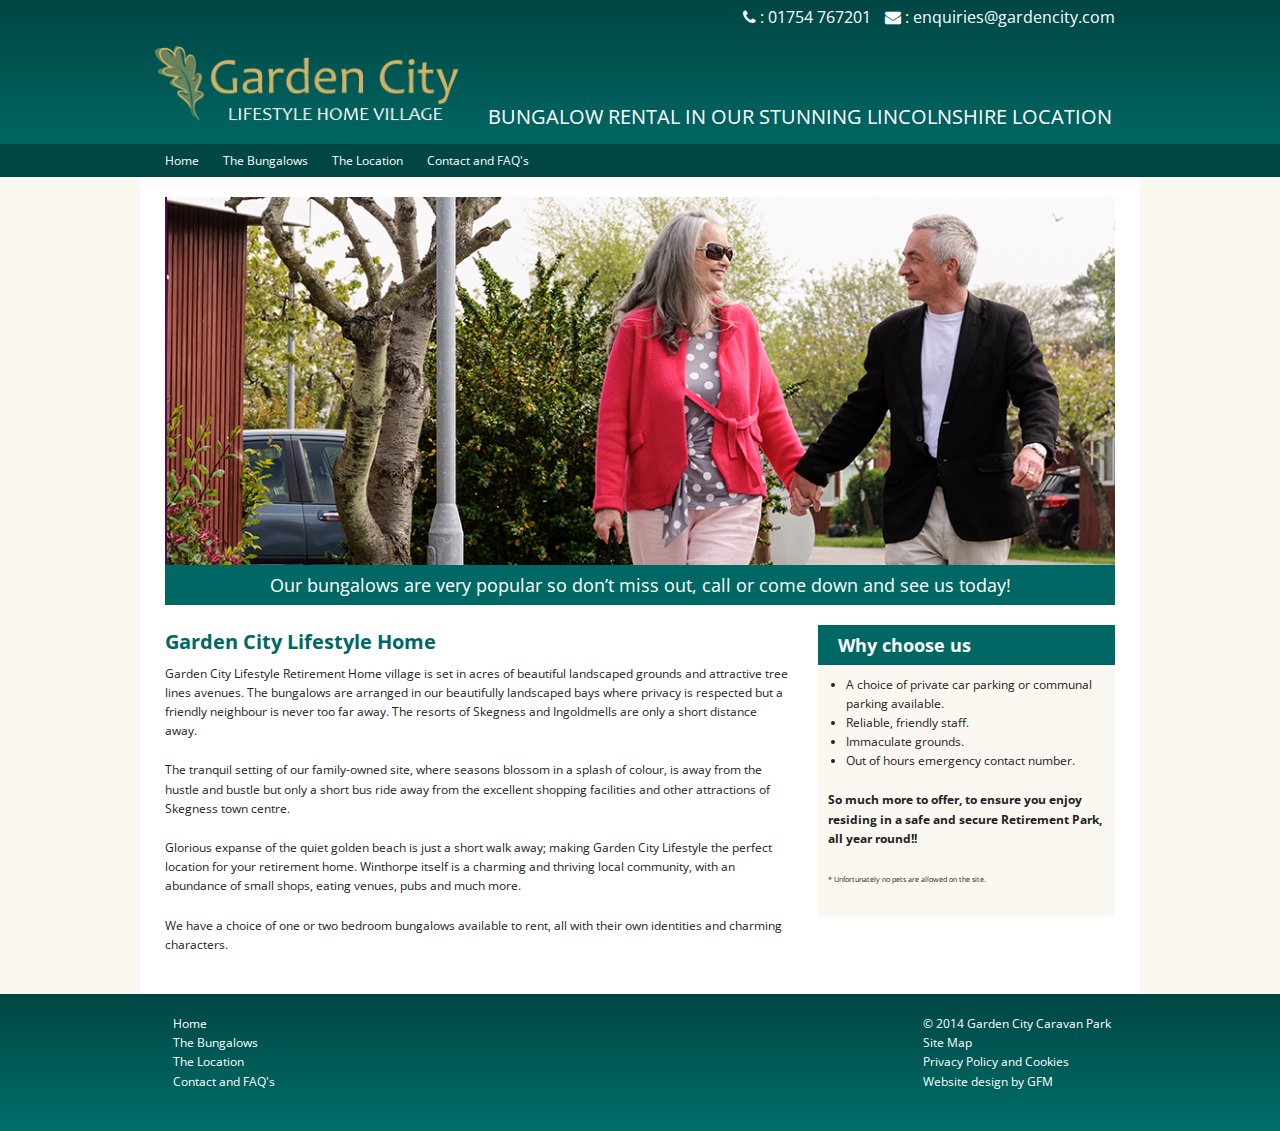
<file: index.html>
<!doctype html>
<html class="no-js" lang="en">
  <head>
    <meta charset="utf-8" />
    <meta name="viewport" content="width=device-width, initial-scale=1.0" />
    <title>Garden City Holiday Village</title>
    <link rel="stylesheet" href="https://maxcdn.bootstrapcdn.com/font-awesome/4.4.0/css/font-awesome.min.css">
    <link href='https://fonts.googleapis.com/css?family=Open+Sans:400,600,700' rel='stylesheet' type='text/css'>
    <link rel="stylesheet" href="css/foundation.css" />
    <link rel="stylesheet" href="sass/main.css">
    <script src="js/vendor/modernizr.js"></script>
  </head>
  <body>

  <header>
    <div class="row">
      <div class="medium-6 small-12 medium-offset-6 right columns contact-head">
        <p class="phone"><i class="fa fa-phone"></i> : 01754 767201</p>
        <p class="email"><i class="fa fa-envelope"></i> : enquiries@gardencity.com </p>
      </div>
    </div>
    <div class="row">
      <div class="medium-4 small-12 columns logo">
        <img src="img/logo.png" alt="">
      </div>
      <div class="medium-8 small-12 columns tag-line">
        <p>BUNGALOW RENTAL IN OUR STUNNING LINCOLNSHIRE LOCATION</p>
      </div>
    </div>
    <div class= "nav">
      <div class="row">
        <nav class="medium-12 column">
          <div class="mobile-nav">
            <a href="#" id="mobile-nav"><span>Menu</span></a>
          </div>
          <ul>
            <li><a href="index.html">Home</a></li>
            <li><a href="bungalows.html">The Bungalows</a></li>
            <li><a href="location.html">The Location</a></li>
            <li><a href="contact.html">Contact and FAQ's</a></li>
          </ul>
        </nav>
      </div>
    </div>
    
  </header>

  <section class="main">

    <div class="row content">
      <div class="small-12 column slider">
        <img src="img/slider.png" alt="">
        <div class="img-title">
          <p>Our bungalows are very popular so don’t miss out, call or come down and see us today!</p>
        </div>
      </div>

      <div class="medium-8 small-12 columns">
        <h1>Garden City Lifestyle Home </h1>
        <p>Garden City Lifestyle Retirement Home village is set in acres of beautiful landscaped grounds and attractive tree lines avenues.  The bungalows are arranged in our beautifully landscaped bays where privacy is respected but a friendly neighbour is never too far away. The resorts of Skegness and Ingoldmells are only a short distance away.</p>

        <p>The tranquil setting of our family-owned site, where seasons blossom in a splash of colour, is away from the hustle and bustle but only a short bus ride away from the excellent shopping facilities and other attractions of Skegness town centre.</p>

        <p>Glorious expanse of the quiet golden beach is just a short walk away; making  Garden City Lifestyle the perfect location for your retirement home. Winthorpe itself is a charming and thriving local community, with an abundance of small shops, eating venues, pubs and much more.</p>

        <p>We have a choice of one or two bedroom bungalows available to rent, all  with their own identities and charming characters.</p>
      </div>
      <div class="medium-4 small-12 columns sidebar__outer">

        <div class="sidebar__header">
          <h2>Why choose us</h2>
        </div>
        <div class="sidebar__inner">          
          <ul>
            <li>A choice of private car parking or communal parking available.</li>
            <li>Reliable, friendly staff.</li>
            <li>Immaculate grounds.</li>
            <li>Out of hours emergency contact number.</li>
          </ul>
          <p>
            <strong>So much more to offer, to ensure you enjoy residing in a safe and secure Retirement Park, all year round!!</strong>
          </p>
          <p><small>* Unfortunately no pets are allowed on the site.</small></p>
        </div>
        
      </div>
    </div>

    
  </section>
  
  <footer>

    <div class="row">
      <div class="medium-3 small-12 columns">
        <ul>
          <li><a href="index.html">Home</a></li>
          <li><a href="bungalows.html">The Bungalows</a></li>
          <li><a href="location.html">The Location</a></li>
          <li><a href="contact.html">Contact and FAQ's</a></li>
        </ul>
      </div>
      <div class="medium-3 small-12 columns">
        <ul>
          <li><a href=""></a></li>
          <li><a href=""></a></li>
        </ul>
      </div>
      <div class="medium-3 small-12 columns"></div>
      <div class="medium-3 small-12 columns">
        <ul>
          <li>© 2014 Garden City Caravan Park </li>
          <li>Site Map</li>
          <li>Privacy Policy and Cookies </li>
          <li>Website design by GFM</li>
        </ul>
      </div>
    </div>
    
  </footer>

    
    <script src="js/vendor/jquery.js"></script>
    <script src="js/foundation.min.js"></script>
    <script>
      $(document).foundation();
    </script>

    <script>
      $( "#mobile-nav" ).click(function() {
        $( "nav ul" ).slideToggle("show");
      });
    </script>
  </body>
</html>
</file>
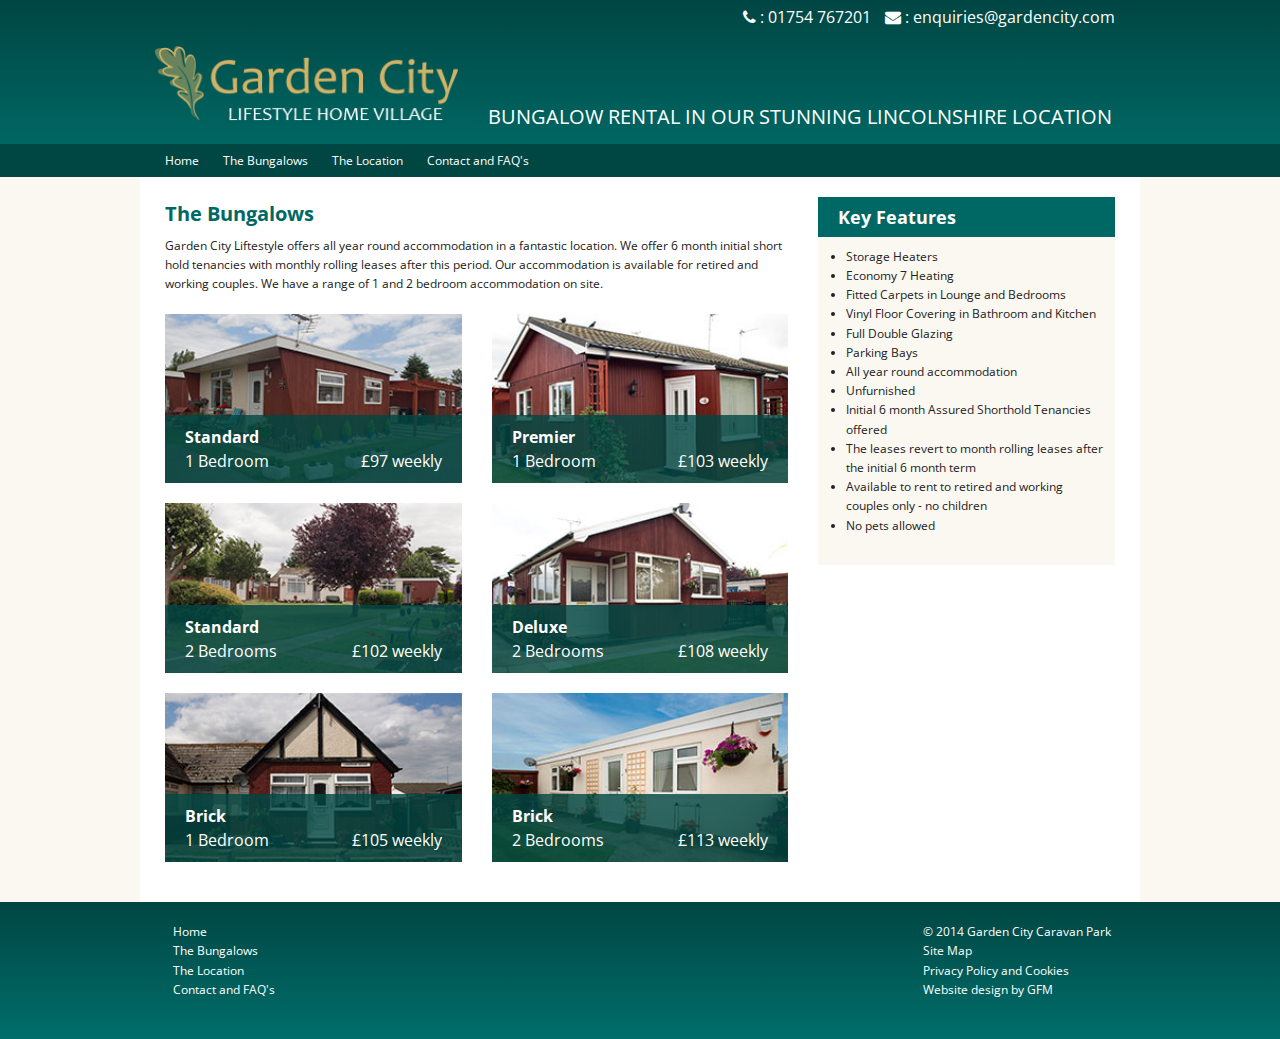
<file: bungalows.html>
<!doctype html>
<html class="no-js" lang="en">
  <head>
    <meta charset="utf-8" />
    <meta name="viewport" content="width=device-width, initial-scale=1.0" />
    <title>Garden City Holiday Village</title>
    <link rel="stylesheet" href="https://maxcdn.bootstrapcdn.com/font-awesome/4.4.0/css/font-awesome.min.css">
    <link href='https://fonts.googleapis.com/css?family=Open+Sans:400,600,700' rel='stylesheet' type='text/css'>
    <link rel="stylesheet" href="css/foundation.css" />
    <link rel="stylesheet" href="sass/main.css">
    <script src="js/vendor/modernizr.js"></script>
  </head>
  <body>

  <header>
    <div class="row">
      <div class="medium-6 small-12 medium-offset-6 right columns contact-head">
        <p class="phone"><i class="fa fa-phone"></i> : 01754 767201</p>
        <p class="email"><i class="fa fa-envelope"></i> : enquiries@gardencity.com </p>
      </div>
    </div>
    <div class="row">
      <div class="medium-4 small-12 columns logo">
        <img src="img/logo.png" alt="">
      </div>
      <div class="medium-8 small-12 columns tag-line">
        <p>BUNGALOW RENTAL IN OUR STUNNING LINCOLNSHIRE LOCATION</p>
      </div>
    </div>
    <div class= "nav">
      <div class="row">
        <nav class="medium-12 column">
          <div class="mobile-nav">
            <a href="#" id="mobile-nav"><span>Menu</span></a>
          </div>
          <ul>
            <li><a href="index.html">Home</a></li>
            <li><a href="bungalows.html">The Bungalows</a></li>
            <li><a href="location.html">The Location</a></li>
            <li><a href="contact.html">Contact and FAQ's</a></li>
          </ul>
        </nav>
      </div>
    </div>
    
  </header>

  <section class="main">

    <div class="row content">

      <div class="medium-8 small-12 columns">
        <h1>The Bungalows</h1>
        <p>Garden City Liftestyle offers all year round accommodation in a fantastic location.  We offer 6 month initial short hold tenancies with monthly rolling leases after this period.  Our accommodation is available for retired and working couples.  We have a range of 1 and 2 bedroom accommodation on site.</p>

        <div class="row">
          <div class="medium-6 small-12 columns bungalow">
            <img src="img/Cedar-wood-Standard-1-Bedroom.jpg" alt="">
            <div class="bungalow-copy">
              <span class="title">Standard</span>
              <span class="rooms">1 Bedroom</span>
              <span class="price">£97 weekly</span>
            </div>

          </div>
          <div class="medium-6 small-12 columns bungalow">
            <img src="img/Cedar-wood-Premier-Bungalow-1-Bedroom.jpg" alt="">
            <div class="bungalow-copy">
              <span class="title">Premier</span>
              <span class="rooms">1 Bedroom</span>
              <span class="price">£103 weekly</span>
            </div>

          </div>
          <div class="medium-6 small-12 columns bungalow">
            <img src="img/Cedar-wood-Standard-2-Bedroom-Bungalow-1.jpg" alt="">
            <div class="bungalow-copy">
              <span class="title">Standard</span>
              <span class="rooms">2 Bedrooms</span>
              <span class="price">£102 weekly</span>
            </div>

          </div>
          <div class="medium-6 small-12 columns bungalow">
            <img src="img/Cedar-wood-Deluxe-2-Bedroom-Bungalow.jpg" alt="">
            <div class="bungalow-copy">
              <span class="title">Deluxe</span>
              <span class="rooms">2 Bedrooms</span>
              <span class="price">£108 weekly</span>
            </div>

          </div>
          <div class="medium-6 small-12 columns bungalow">
            <img src="img/Brick-1-Bedroom-Bungalow.jpg" alt="">
            <div class="bungalow-copy">
              <span class="title">Brick</span>
              <span class="rooms">1 Bedroom</span>
              <span class="price">£105 weekly</span>
            </div>

          </div>
          <div class="medium-6 small-12 columns bungalow">
            <img src="img/Brick-2-Bedroom-Bungalow.jpg" alt="">
            <div class="bungalow-copy">
              <span class="title">Brick</span>
              <span class="rooms">2 Bedrooms</span>
              <span class="price">£113 weekly</span>
            </div>

          </div>
        </div>
      </div>
      <div class="medium-4 small-12 columns sidebar__outer">

        <div class="sidebar__header">
          <h2>Key Features</h2>
        </div>
        <div class="sidebar__inner">          
          <ul>
            <li>Storage Heaters</li>
            <li>Economy 7 Heating</li>
            <li>Fitted Carpets in Lounge and Bedrooms</li>
            <li>Vinyl Floor Covering in Bathroom and Kitchen</li>
            <li>Full Double Glazing</li>
            <li>Parking Bays</li>
            <li>All year round accommodation</li>
            <li>Unfurnished</li>
            <li>Initial 6 month Assured Shorthold Tenancies offered</li>
            <li>The leases revert to month rolling leases after the initial 6 month term</li>
            <li>Available to rent to retired and working couples only - no children</li>
            <li>No pets allowed</li>
          </ul>
        </div>
        
      </div>
    </div>

    
  </section>
  
  <footer>

    <div class="row">
      <div class="medium-3 small-12 columns">
        <ul>
          <li><a href="index.html">Home</a></li>
          <li><a href="bungalows.html">The Bungalows</a></li>
          <li><a href="location.html">The Location</a></li>
          <li><a href="contact.html">Contact and FAQ's</a></li>
        </ul>
      </div>
      <div class="medium-3 small-12 columns">
        <ul>
          <li><a href=""></a></li>
          <li><a href=""></a></li>
        </ul>
      </div>
      <div class="medium-3 small-12 columns"></div>
      <div class="medium-3 small-12 columns">
        <ul>
          <li>© 2014 Garden City Caravan Park </li>
          <li>Site Map</li>
          <li>Privacy Policy and Cookies </li>
          <li>Website design by GFM</li>
        </ul>
      </div>
    </div>
    
  </footer>

    
    <script src="js/vendor/jquery.js"></script>
    <script src="js/foundation.min.js"></script>
    <script>
      $(document).foundation();
    </script>

    <script>
      $( "#mobile-nav" ).click(function() {
        $( "nav ul" ).slideToggle("show");
      });
    </script>
  </body>
</html>
</file>
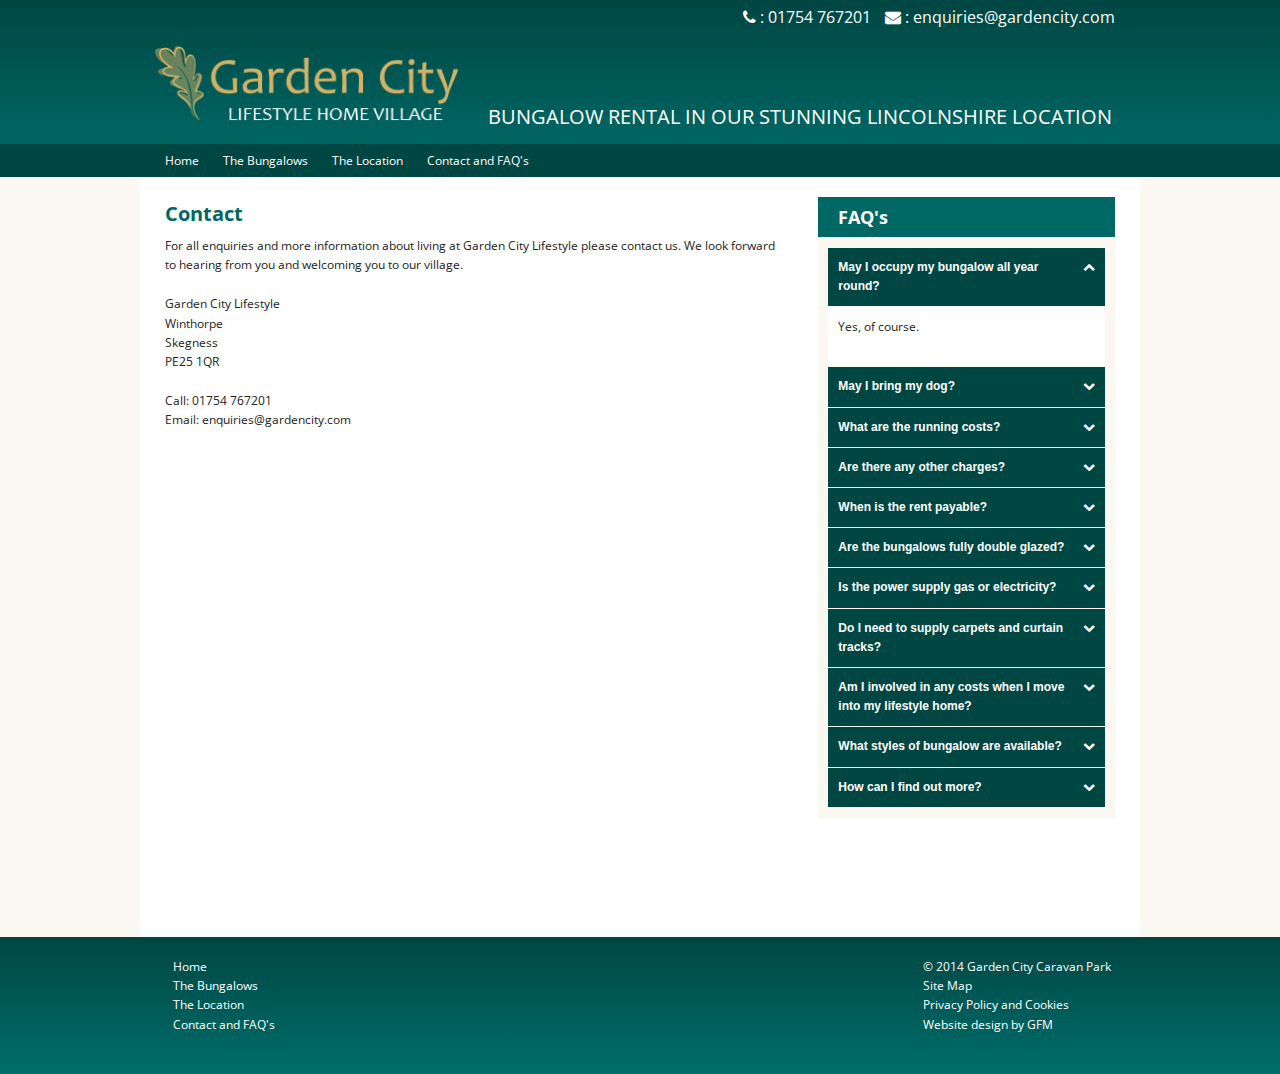
<file: contact.html>
<!doctype html>
<html class="no-js" lang="en">
  <head>
    <meta charset="utf-8" />
    <meta name="viewport" content="width=device-width, initial-scale=1.0" />
    <title>Garden City Holiday Village</title>
    <link rel="stylesheet" href="https://maxcdn.bootstrapcdn.com/font-awesome/4.4.0/css/font-awesome.min.css">
    <link href='https://fonts.googleapis.com/css?family=Open+Sans:400,600,700' rel='stylesheet' type='text/css'>
    <link rel="stylesheet" href="css/foundation.css" />
    <link rel="stylesheet" href="sass/main.css">
    <script src="js/vendor/modernizr.js"></script>
  </head>
  <body>

  <header>
    <div class="row">
      <div class="medium-6 small-12 medium-offset-6 right columns contact-head">
        <p class="phone"><i class="fa fa-phone"></i> : 01754 767201</p>
        <p class="email"><i class="fa fa-envelope"></i> : enquiries@gardencity.com </p>
      </div>
    </div>
    <div class="row">
      <div class="medium-4 small-12 columns logo">
        <img src="img/logo.png" alt="">
      </div>
      <div class="medium-8 small-12 columns tag-line">
        <p>BUNGALOW RENTAL IN OUR STUNNING LINCOLNSHIRE LOCATION</p>
      </div>
    </div>
    <div class= "nav">
      <div class="row">
        <nav class="medium-12 column">
          <div class="mobile-nav">
            <a href="#" id="mobile-nav"><span>Menu</span></a>
          </div>
          <ul>
            <li><a href="index.html">Home</a></li>
            <li><a href="bungalows.html">The Bungalows</a></li>
            <li><a href="location.html">The Location</a></li>
            <li><a href="contact.html">Contact and FAQ's</a></li>
          </ul>
        </nav>
      </div>
    </div>
    
  </header>

  <section class="main">

    <div class="row content">

      <div class="medium-8 small-12 columns">
        <h1>Contact</h1>
        <p>For all enquiries and more information about living at Garden City Lifestyle  please contact us. We look forward to hearing from you and welcoming you to our village.</p>

        <p>Garden City Lifestyle</br>
          Winthorpe</br>
          Skegness</br>
          PE25 1QR</p>

        <p>Call: 01754 767201</br>
           Email: enquiries@gardencity.com</p>
        <div class="google-maps">
          <iframe src="https://www.google.com/maps/embed?pb=!1m18!1m12!1m3!1d4783.660358596606!2d0.3410667332891066!3d53.16708627994194!2m3!1f0!2f0!3f0!3m2!1i1024!2i768!4f13.1!3m3!1m2!1s0x47d7c6fcebca1851%3A0x637a6891d6d002e2!2sGarden+City+Ltd!5e0!3m2!1sen!2sus!4v1445349388191" width="" height="450" frameborder="0" style="border:0" allowfullscreen></iframe>  
        </div>
        
      </div>
      <div class="medium-4 small-12 columns sidebar__outer">

        <div class="sidebar__header">
          <h2>FAQ's</h2>
        </div>
        <div class="sidebar__inner">          
          <dl class="accordion" data-accordion>
            <dd class="accordion-navigation">
              <a href="#panel1b"><span>May I occupy my bungalow all year round?</span></a>
              <div id="panel1b" class="content active">
                <p>Yes, of course.</p>
              </div>
            </dd>
            <dd class="accordion-navigation">
              <a href="#panel2b"><span>May I bring my dog?</span></a>
              <div id="panel2b" class="content">
                <p>No – we very much regret that we are unable to accept pets.</p>
              </div>
            </dd>
            <dd class="accordion-navigation">
              <a href="#panel3b"><span>What are the running costs?</span></a>
              <div id="panel3b" class="content">
                <p>Weekly Rent – Varies according to the bungalow you choose.</p>
                <p>Council Tax – Band A, payable to East Lindsey District Council.</p>
                <p>Electricity – Main supplier is E-On</p>
                <p>Water Rates – Payable to Anglian Water Authority.</p>
              </div>
            </dd>
            <dd class="accordion-navigation">
              <a href="#panel4b"><span>Are there any other charges?</span></a>
              <div id="panel4b" class="content">
                <p>No – none whatsoever.</p>
              </div>
            </dd>
            <dd class="accordion-navigation">
              <a href="#panel5b"><span>When is the rent payable?</span></a>
              <div id="panel5b" class="content">
                <p>Weekly, on Friday</p>
              </div>
            </dd>
            <dd class="accordion-navigation">
              <a href="#panel6b"><span>Are the bungalows fully double glazed?</span></a>
              <div id="panel6b" class="content">
                <p>Yes</p>
              </div>
            </dd>
            <dd class="accordion-navigation">
              <a href="#panel7b"><span>Is the power supply gas or electricity?</span></a>
              <div id="panel7b" class="content">
                <p>Electricity</p>
              </div>
            </dd>
            <dd class="accordion-navigation">
              <a href="#panel8b"><span>Do I need to supply carpets and curtain tracks?</span></a>
              <div id="panel8b" class="content">
                <p>No – these are standard fittings supplied by ourselves.</p>
              </div>
            </dd>
            <dd class="accordion-navigation">
              <a href="#panel9b"><span>Am I involved in any costs when I move into my lifestyle home?</span></a>
              <div id="panel9b" class="content">
                <p>A one off administration/connection charge of £210  is payable, this includes connection of cooker and washing machine.</p> 
              </div>
            </dd>
            <dd class="accordion-navigation">
              <a href="#panel10b"><span>What styles of bungalow are available?</span></a>
              <div id="panel10b" class="content">
                <p>Standard one bedroom £95 per week.</p>
                <p>Premier one bedroom £101 per week.</p>
                <p>Standard two bedrooms £100 per week.</p>
                <p>Deluxe two bedrooms £106 per week.</p>
                <p>Brick one bedroom £103 per week.</p>
                <p>Brick two bedrooms £111 per week.</p>
              </div>
            </dd>
            <dd class="accordion-navigation">
              <a href="#panel11b"><span>How can I find out more?</span></a>
              <div id="panel11b" class="content">
                <p>Depending on vacant bungalow at time of enquiry, (varies) all details will be given.</p>
 
                <p>Just make an appointment  with Valerie or Paul, who will be only too happy to show you around any bungalow which is available at the time of enquiry , also answer any questions you may have  OR just call in the reception next time you are in the area to see the facilities  for yourself. </p>
              </div>
            </dd>
          </dl>
        </div>
        
      </div>
    </div>

    
  </section>
  
  <footer>

    <div class="row">
      <div class="medium-3 small-12 columns">
        <ul>
          <li><a href="index.html">Home</a></li>
          <li><a href="bungalows.html">The Bungalows</a></li>
          <li><a href="location.html">The Location</a></li>
          <li><a href="contact.html">Contact and FAQ's</a></li>
        </ul>
      </div>
      <div class="medium-3 small-12 columns">
        <ul>
          <li><a href=""></a></li>
          <li><a href=""></a></li>
        </ul>
      </div>
      <div class="medium-3 small-12 columns"></div>
      <div class="medium-3 small-12 columns">
        <ul>
          <li>© 2014 Garden City Caravan Park </li>
          <li>Site Map</li>
          <li>Privacy Policy and Cookies </li>
          <li>Website design by GFM</li>
        </ul>
      </div>
    </div>
    
  </footer>

    
    <script src="js/vendor/jquery.js"></script>
    <script src="js/foundation.min.js"></script>
    <script src="js/foundation/foundation.accordion.js"></script>
    <script>
      $(document).foundation();
    </script>

    <script>
      $( "#mobile-nav" ).click(function() {
        $( "nav ul" ).slideToggle("show");
      });
    </script>
  </body>
</html>
</file>
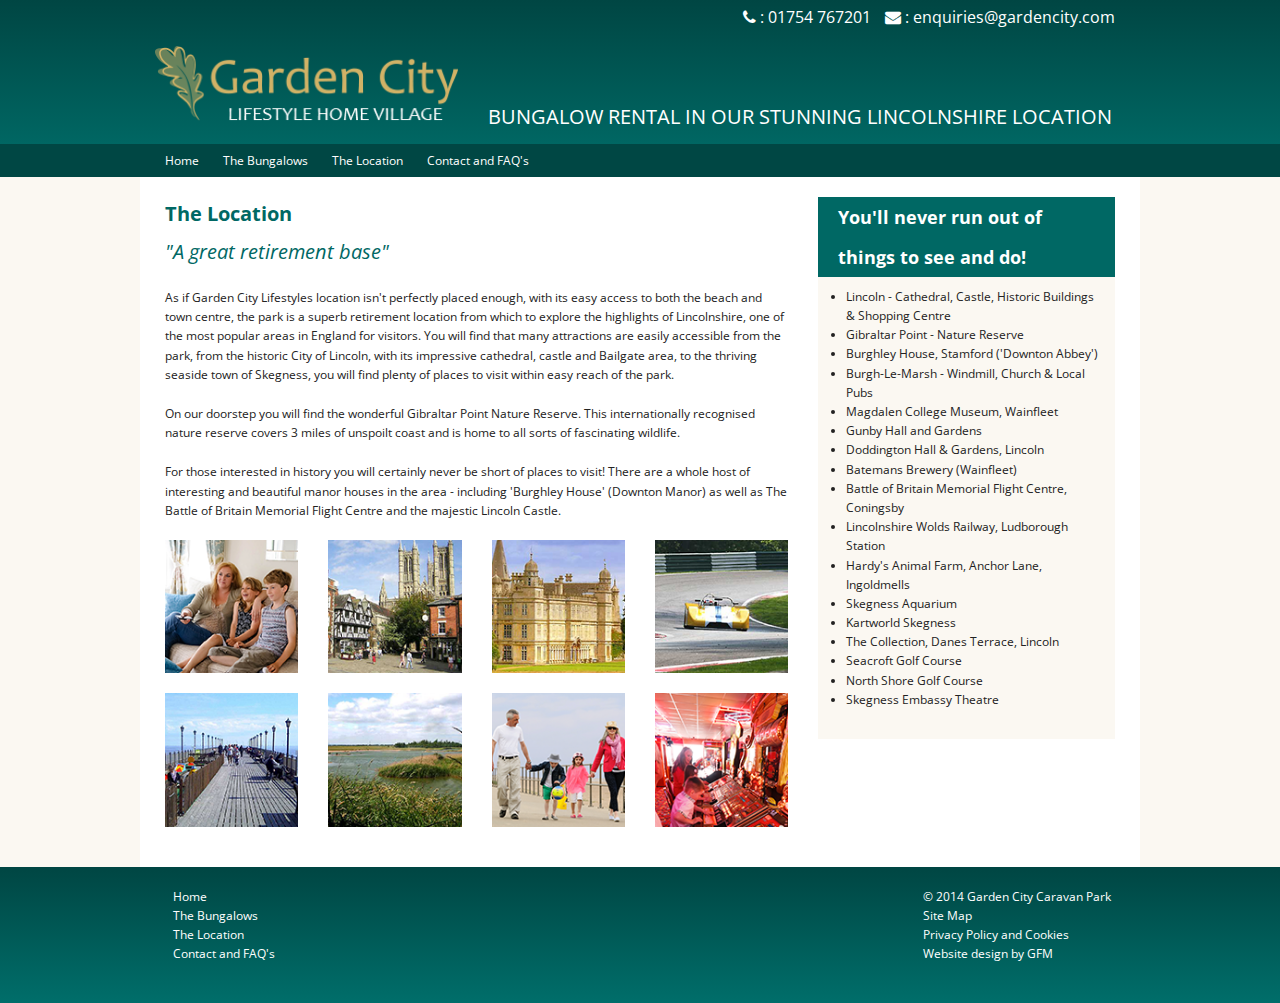
<file: location.html>
<!doctype html>
<html class="no-js" lang="en">
  <head>
    <meta charset="utf-8" />
    <meta name="viewport" content="width=device-width, initial-scale=1.0" />
    <title>Garden City Holiday Village</title>
    <link rel="stylesheet" href="https://maxcdn.bootstrapcdn.com/font-awesome/4.4.0/css/font-awesome.min.css">
    <link href='https://fonts.googleapis.com/css?family=Open+Sans:400,600,700' rel='stylesheet' type='text/css'>
    <link rel="stylesheet" href="css/foundation.css" />
    <link rel="stylesheet" href="sass/main.css">
    <script src="js/vendor/modernizr.js"></script>
  </head>
  <body>

  <header>
    <div class="row">
      <div class="medium-6 small-12 medium-offset-6 right columns contact-head">
        <p class="phone"><i class="fa fa-phone"></i> : 01754 767201</p>
        <p class="email"><i class="fa fa-envelope"></i> : enquiries@gardencity.com </p>
      </div>
    </div>
    <div class="row">
      <div class="medium-4 small-12 columns logo">
        <img src="img/logo.png" alt="">
      </div>
      <div class="medium-8 small-12 columns tag-line">
        <p>BUNGALOW RENTAL IN OUR STUNNING LINCOLNSHIRE LOCATION</p>
      </div>
    </div>
    <div class= "nav">
      <div class="row">
        <nav class="medium-12 column">
          <div class="mobile-nav">
            <a href="#" id="mobile-nav"><span>Menu</span></a>
          </div>
          <ul>
            <li><a href="index.html">Home</a></li>
            <li><a href="bungalows.html">The Bungalows</a></li>
            <li><a href="location.html">The Location</a></li>
            <li><a href="contact.html">Contact and FAQ's</a></li>
          </ul>
        </nav>
      </div>
    </div>
    
  </header>

  <section class="main">

    <div class="row content">

      <div class="medium-8 small-12 columns">
        <h1>The Location</h1>
        <p class="quote">A great retirement base</p>
        <p>As if Garden City Lifestyles location isn't perfectly placed enough, with its easy access to both the beach and town centre, the park is a superb retirement location  from which to explore the highlights of Lincolnshire, one of the most popular areas in England for visitors. You will find that many attractions are easily accessible from the park, from the historic City of Lincoln, with its impressive cathedral, castle and Bailgate area, to the thriving seaside town of Skegness, you will find plenty of places to visit within easy reach of the park.</p>

        <p>On our doorstep you will find the wonderful Gibraltar Point Nature Reserve. This internationally recognised nature reserve covers 3 miles of unspoilt coast and is home to all sorts of fascinating wildlife.</p>

        <p>For those interested in history you will certainly never be short of places to visit! There are a whole host of interesting and beautiful manor houses in the area - including 'Burghley House' (Downton Manor) as well as The Battle of Britain Memorial Flight Centre and the majestic Lincoln Castle. </p>
        
        <div class="row">
          <div class="medium-3 small-6 columns location-img"><img src="img/img1.png" alt=""></div>
          <div class="medium-3 small-6 columns location-img"><img src="img/img2.png" alt=""></div>
          <div class="medium-3 small-6 columns location-img"><img src="img/img3.png" alt=""></div>
          <div class="medium-3 small-6 columns location-img"><img src="img/img4.png" alt=""></div>
          <div class="medium-3 small-6 columns location-img"><img src="img/img5.png" alt=""></div>
          <div class="medium-3 small-6 columns location-img"><img src="img/img6.png" alt=""></div>
          <div class="medium-3 small-6 columns location-img"><img src="img/img7.png" alt=""></div>
          <div class="medium-3 small-6 columns location-img"><img src="img/img8.png" alt=""></div>
        </div>
      </div>
      <div class="medium-4 small-12 columns sidebar__outer">

        <div class="sidebar__header">
          <h2>You'll never run out of things to see and do!</h2>
        </div>
        <div class="sidebar__inner">          
          <ul>
            <li>Lincoln - Cathedral, Castle, Historic Buildings &amp; Shopping Centre</li>
            <li>Gibraltar Point - Nature Reserve</li>
            <li>Burghley House, Stamford ('Downton Abbey')</li>
            <li>Burgh-Le-Marsh - Windmill, Church &amp; Local Pubs</li>
            <li>Magdalen College Museum, Wainfleet</li>
            <li>Gunby Hall and Gardens</li>
            <li>Doddington Hall &amp; Gardens, Lincoln</li>
            <li>Batemans Brewery (Wainfleet)</li>
            <li>Battle of Britain Memorial Flight Centre, Coningsby</li>
            <li>Lincolnshire Wolds Railway, Ludborough Station</li>
            <li>Hardy's Animal Farm, Anchor Lane, Ingoldmells</li>
            <li>Skegness Aquarium </li>
            <li>Kartworld Skegness</li>
            <li>The Collection, Danes Terrace, Lincoln</li>
            <li>Seacroft Golf Course</li>
            <li>North Shore Golf Course</li>
            <li>Skegness Embassy Theatre </li>
          </ul>
        </div>
        
      </div>
    </div>

    
  </section>
  
  <footer>

    <div class="row">
      <div class="medium-3 small-12 columns">
        <ul>
          <li><a href="index.html">Home</a></li>
          <li><a href="bungalows.html">The Bungalows</a></li>
          <li><a href="location.html">The Location</a></li>
          <li><a href="contact.html">Contact and FAQ's</a></li>
        </ul>
      </div>
      <div class="medium-3 small-12 columns">
        <ul>
          <li><a href=""></a></li>
          <li><a href=""></a></li>
        </ul>
      </div>
      <div class="medium-3 small-12 columns"></div>
      <div class="medium-3 small-12 columns">
        <ul>
          <li>© 2014 Garden City Caravan Park </li>
          <li>Site Map</li>
          <li>Privacy Policy and Cookies </li>
          <li>Website design by GFM</li>
        </ul>
      </div>
    </div>
    
  </footer>

    
    <script src="js/vendor/jquery.js"></script>
    <script src="js/foundation.min.js"></script>
    <script>
      $(document).foundation();
    </script>

    <script>
      $( "#mobile-nav" ).click(function() {
        $( "nav ul" ).slideToggle("show");
      });
    </script>
  </body>
</html>
</file>
<file: sass/main.css>
body {
  background: #fbf8f2;
  font-family: 'Open Sans', Arial, serif;
}

h1,
h2,
h3,
h4,
p,
ul,
li {
  font-family: 'Open Sans', Arial, serif;
}

h1 {
  font-weight: bold;
  font-size: 20px;
  color: #006864;
}


p, li, dl {
  font-size: 12px;
}

p.quote {
  font-size: 20px;
  color: #006864;
  font-style: italic;
}

p.quote:before,
p.quote:after {
  content:'"';
}

.content {
  padding: 20px 10px;
  background: #fff;
}

.slider .img-title {
  background: #006864;
  color: #fff;
  text-align: center;
}

.slider .img-title p {
  font-size: 18px;
  line-height: 40px;
}

.location-img {
  margin-bottom: 20px;
}

.location-img img {
  width: 100%;
}

.bungalow {
  position: relative;
  margin-bottom: 20px;
}

.bungalow img {
  width: 100%;
}

.bungalow-copy {
  position: absolute;
  bottom: 0;
  display: block;
  padding:10px 20px;
  background: rgba(0,71,68,0.8);
  left: 0.9375rem;
  right: 0.9375rem;
}

.bungalow-copy span {
  width: 100%;
  color: #fff;
}

.bungalow-copy span.title {
  display: block;
  font-weight: bold;
}

.bungalow-copy span.rooms,
.bungalow-copy span.price {
  display: inline-block;
  width: 50%
}

.bungalow-copy span.price {
  float: right;
  text-align: right;
}

.accordion .accordion-navigation > a, 
.accordion dd > a {
  font-size: 12px;
  font-weight: 600;
  background: #004744;
  color: #fff;
  margin: 1px 0;
  padding: 10px;
  position: relative;
}

.accordion .accordion-navigation > a span, 
.accordion dd > a span {
  width: 90%;
  display: block;
}

.accordion .accordion-navigation > a span:after, 
.accordion dd > a span:after {
  content: "\f078";
  font-family: FontAwesome;
  font-style: normal;
  font-weight: normal;
  text-decoration: inherit;
/*--adjust as necessary--*/
  color: #fff;
  font-size: 12px;
  position: absolute;
  right: 10px;
  top: 10px;
}

.accordion .accordion-navigation > a:hover, 
.accordion dd > a:hover {
  background: #004744;
}

.accordion .accordion-navigation.active > a, 
.accordion dd.active > a {
  background: #004744;
  color: #fff;
  position:relative;
}

.accordion .accordion-navigation.active > a span:after, 
.accordion dd.active > a span:after {
  content: "\f077";
  font-family: FontAwesome;
  font-style: normal;
  font-weight: normal;
  text-decoration: inherit;
/*--adjust as necessary--*/
  color: #fff;
  font-size: 12px;
  position: absolute;
  right: 10px;
  top: 10px;
}

.accordion .accordion-navigation > .content, .accordion dd > .content {
  padding: 10px;
  position:relative;
}

.google-maps {
  position: relative;
  padding-bottom: 75%; // This is the aspect ratio
  height: 0;
  overflow: hidden;
}

.google-maps iframe {
  position: absolute;
  top: 0;
  left: 0;
  width: 100% !important;
  height: 100% !important;
}

header {
  background: #004643;
  background: -moz-linear-gradient(top, #004643 0%, #006e6a 100%);
  background: -webkit-gradient(linear, left top, left bottom, color-stop(0%,#004643), color-stop(100%,#006e6a));
  background: -webkit-linear-gradient(top, #004643 0%,#006e6a 100%); 
  background: -o-linear-gradient(top, #004643 0%,#006e6a 100%); 
  background: -ms-linear-gradient(top, #004643 0%,#006e6a 100%);
  background: linear-gradient(to bottom, #004643 0%,#006e6a 100%);
  filter: progid:DXImageTransform.Microsoft.gradient( startColorstr='#004643', endColorstr='#006e6a',GradientType=0 );
}

header p.phone,
header p.email {
  display: inline-block;
  color: #fff;
  margin: 5px 10px 10px 0;
  font-size: 16px;
}

.contact-head {
  text-align: right;
}

.tag-line, 
.logo {
  position: relative;
  font-family: 'Helvetica', Arial, serif;
  font-weight: bold;
  color: #fff;
  margin: 5px auto 8px;
}
 
.tag-line p,
.logo p {
  position: absolute;
  top: 55px;
  font-size: 20px;
}

.nav {
  background: #004744;
  margin-top: 15px;
}

.nav .mobile-nav {
  display: none;
}

.nav ul {
  padding: 0;
  margin: 0;
}

.nav li {
  display: inline-block;
}
    
.nav li a {
  line-height: 33px; 
  padding: 0 10px;
  color: #fff;
  display: block;
}

.nav li a:hover {
  background: #d1b26c;
}

.sidebar__inner {
  background: #fbf8f2;
  padding: 10px;
}

.sidebar__header {
  background: #006864;
}

.sidebar__header h2 {
  font-size: 18px;
  font-weight: bold;
  line-height: 40px;
  color: #fff;
  margin: 0 20px;
}

footer {
  background: #004643;
  background: -moz-linear-gradient(top, #004643 0%, #006e6a 100%);
  background: -webkit-gradient(linear, left top, left bottom, color-stop(0%,#004643), color-stop(100%,#006e6a));
  background: -webkit-linear-gradient(top, #004643 0%,#006e6a 100%); 
  background: -o-linear-gradient(top, #004643 0%,#006e6a 100%); 
  background: -ms-linear-gradient(top, #004643 0%,#006e6a 100%);
  background: linear-gradient(to bottom, #004643 0%,#006e6a 100%);
  filter: progid:DXImageTransform.Microsoft.gradient( startColorstr='#004643', endColorstr='#006e6a',GradientType=0 );
  padding: 20px 0;
  color: #fff;
}

footer a {
  color: #fff;
}

footer ul {
  list-style: none;
}

@media screen and (max-width:991px) {
  .nav .mobile-nav {
    display: block;
  }

  .nav .mobile-nav a {
    color: #fff;
    font-size: 24px;
  }

  .nav .mobile-nav a span {
    font-size: 20px;
  }

  .nav ul {
    display: none;
  }

  .nav li {
    display: block;
  }
  .nav li a {
    line-height: 33px; 
    padding: 0;
    color: #fff;
    display: block;
  }
  .nav li a:hover {
    background: transparent;
    text-decoration: underline;
  }

  .tag-line {
    display: none;
  }
}
</file>
